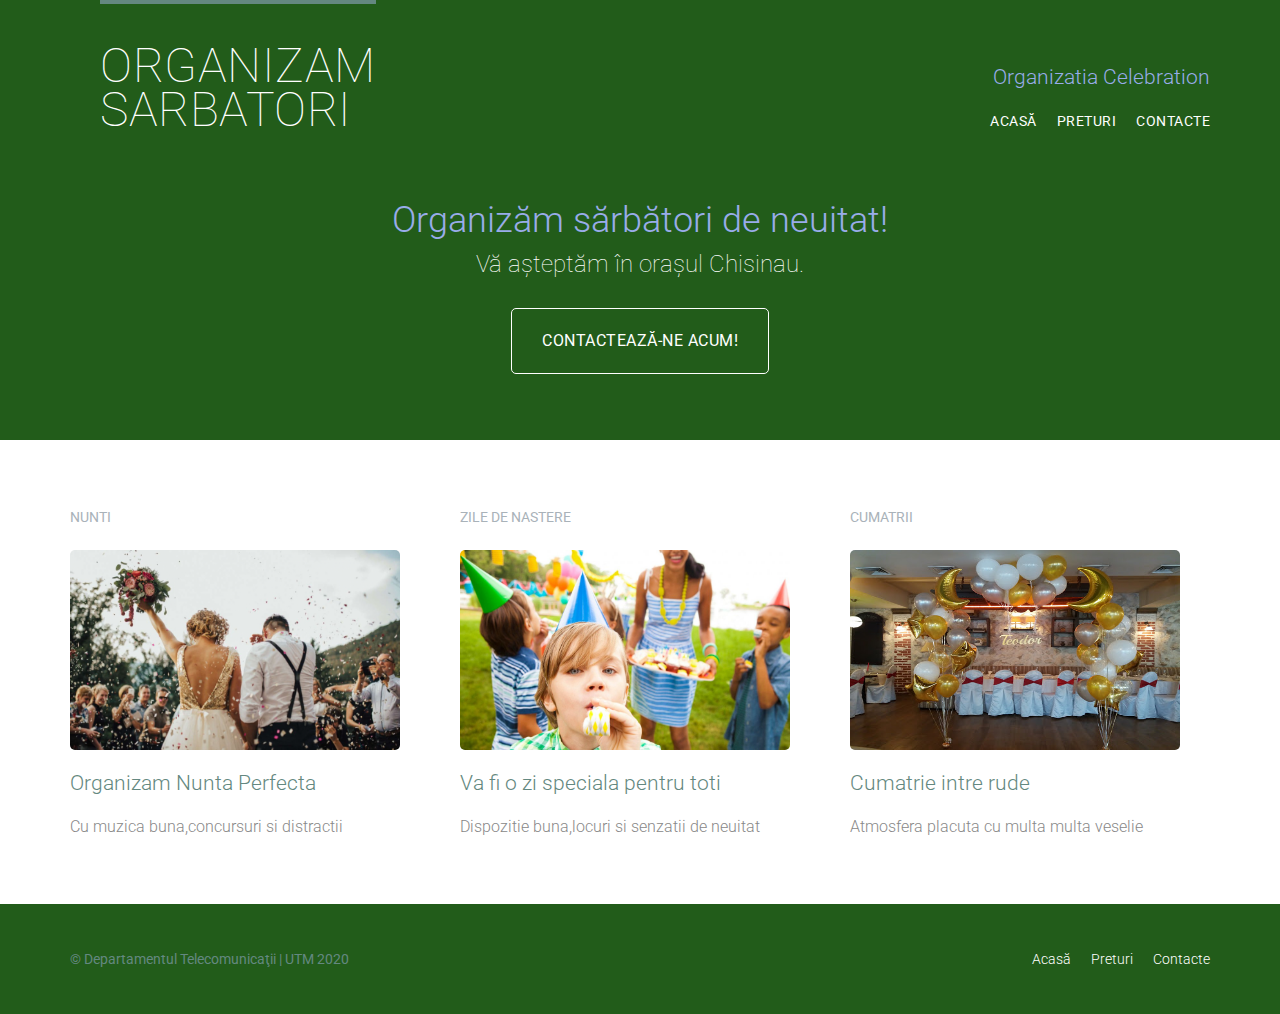
<file: index.html>
<!DOCTYPE html>
<html lang="ro">
  <head>
    <meta charset="utf-8">
    <title>Organizam Sarbatori</title>
    <link rel="stylesheet" href="assets/stylesheets/main.css">
    <link href="https://fonts.googleapis.com/css2?family=Roboto:wght@100;300;400&display=swap" rel="stylesheet">
  </head>
  <body>
    <header class="primary-header container group">
    <section class="container">
    <h1 class="logo">
      <a href="index.html">Organizam <br> Sarbatori</a>
    </h1>
    </section>
    <h3 class="tagline">Organizatia Сelebration</h3>
    <nav class="nav primary-nav">
      <ul>
        <li><a href="index.html">Acasă</a></li><!--
        --><li><a href="preturi.html">Preturi</a></li><!--
        --><li><a href="contacte.html">Contacte</a></li>
      </ul>
    </nav>
    </header>
    <section class="hero container">
    <h2>Organizăm sărbători de neuitat!</h2>
    <p>Vă așteptăm în orașul Chisinau.</p>
    <a class="btn btn-alt" href="contacte.html">Contactează-ne acum!</a>
    </section>
    <section class="row">
    <div class="grid">
  
      <!-- nunta -->

      <section class="teaser col-1-3">
        <h5>Nunti</h5>
        <a href="rst.html">
          <img src="assets/images/home/nunta.jpg" alt="Nunti">
          <h3>Organizam Nunta Perfecta</h3>
        </a>
        <p>Cu muzica buna,concursuri si distractii</p>
      </section><!--
  
        zi de nastere
        
        --><section class="teaser col-1-3">
        <h5>Zile de nastere</h5>
        <a href="imtc.html">
          <img src="assets/images/home/zinastere.jpg" alt="Zile de nastere">
          <h3>Va fi o zi speciala pentru toti</h3>
        </a>
        <p>Dispozitie buna,locuri si senzatii de neuitat</p>
      </section><!--
  
        cumatrie
        
        --><section class="teaser col-1-3">
        <h5>Cumatrii</h5>
        <a href="tst.html">
          <img src="assets/images/home/cumatrie.jpg" alt="Cumatrii">
          <h3>Cumatrie intre rude</h3>
        </a>
        <p>Atmosfera placuta cu multa multa veselie</p>
      </section>
    </div>
    </section>
    <footer class="primary-footer container group">
      <small>&copy; Departamentul Telecomunicaţii | UTM 2020</small>
      <nav class="nav">
        <ul>
          <li><a href="index.html">Acasă</a></li><!--
          --><li><a href="preturi.html">Preturi</a></li><!--
          --><li><a href="contacte.html">Contacte</a></li>
        </ul>
      </nav>      
    </footer>
  </body>
</html>
</file>
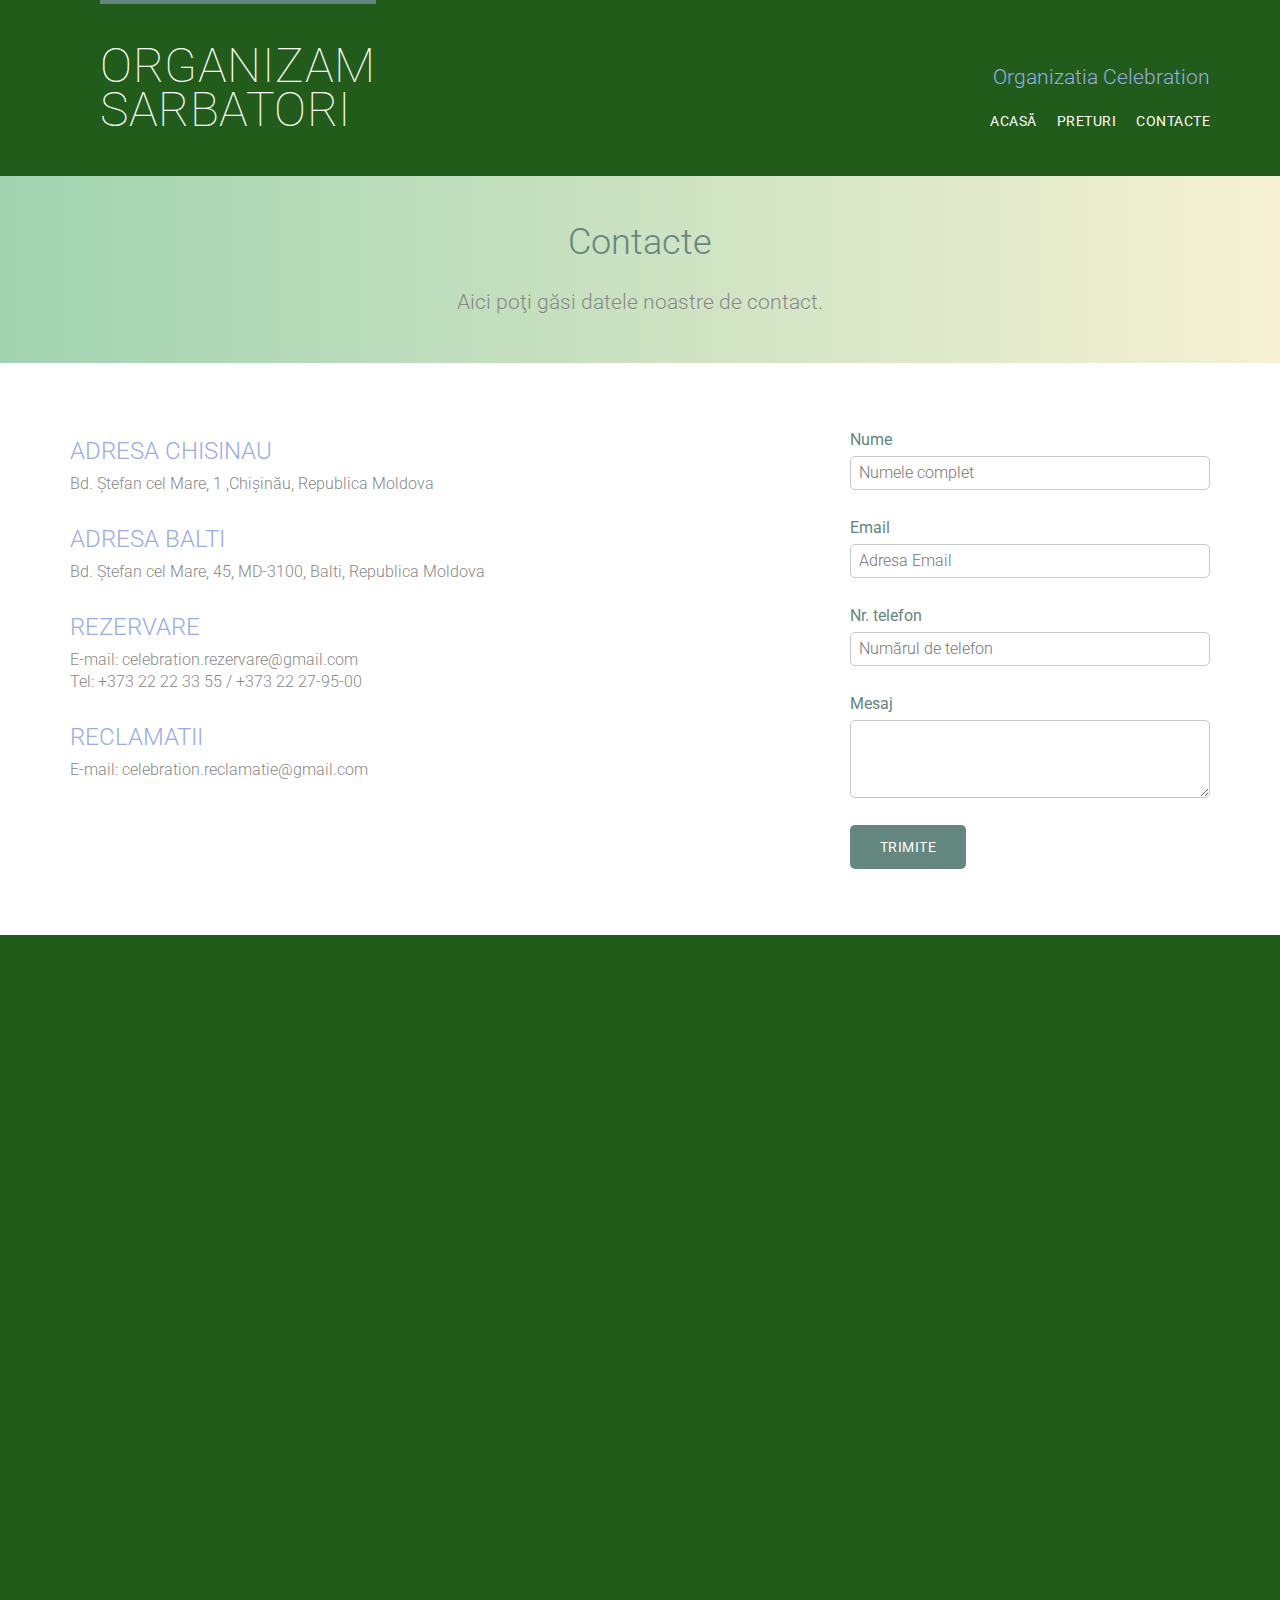
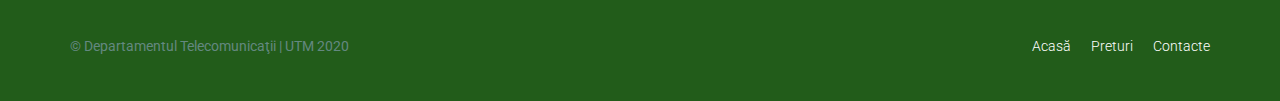
<file: contacte.html>
<!DOCTYPE html>
<html lang="ro">
  <head>
    <meta charset="utf-8">
    <title>Organizam Sarbatori</title>
    <link rel="stylesheet" href="assets/stylesheets/main.css">
    <link href="https://fonts.googleapis.com/css2?family=Roboto:wght@100;300;400&display=swap" rel="stylesheet">
  </head>
  <body>
    <header class="primary-header container group">
    <section class="container">
      <h1 class="logo">
        <a href="index.html">Organizam <br> Sarbatori</a>
      </h1>
    </section>
    <h3 class="tagline">Organizatia Celebration</h3>
    <nav class="nav primary-nav">
      <ul>
        <li><a href="index.html">Acasă</a></li><!--
        --><li><a href="preturi.html">Preturi</a></li><!--
        --><li><a href="contacte.html">Contacte</a></li>
      </ul>
    </nav>    
    </header>
    <section class="row-alt">
      <div class="lead container">
        <h1>Contacte</h1>
        <p>Aici poţi găsi datele noastre de contact.</p>
      </div>
    </section> 
    <section class="row">
      <div class="grid">
    
        <section class="col-2-3">
          <h2>ADRESA CHISINAU</h2>
          <p>Bd. Ştefan cel Mare, 1 ,Chișinău, Republica Moldova</p>
          <h2>ADRESA BALTI</h2>
          <p>Bd. Ştefan cel Mare, 45, MD-3100, Balti, Republica Moldova</p>
          <h2>REZERVARE</h2>
          <p>E-mail: celebration.rezervare@gmail.com <br>
            Tel: +373 22 22 33 55 / +373 22 27-95-00</p>
          <h2>RECLAMATII</h2>
          <p>E-mail: celebration.reclamatie@gmail.com <br>
        </section><!--
    
        --><form class="col-1-3" action="#" method="post">
          <fieldset class="contact-group">

            <label>
              Nume
              <input type="text" name="name" placeholder="Numele complet" required>
            </label>
          
            <label>
              Email
              <input type="email" name="email" placeholder="Adresa Email" required>
            </label>
          
            <label>
              Nr. telefon
              <input type="tel" name="tel" placeholder="Numărul de telefon" required>
            </label>
          
            <label>
              Mesaj
              <textarea name="message"></textarea>
            </label>
          
          </fieldset>
          
          <input class="btn btn-default" type="submit" name="submit" value="Trimite">
        </form>
    
      </div>
    </section>
    <section class="map1">
      <iframe src="https://yandex.ru/map-widget/v1/?um=constructor%3Ad1383e4303e0663d0f07fcafd916fa6fa90954ec4b86ebed3dd1ff203d251442&amp;source=constructor" width="1200" height="656" frameborder="0"></iframe>
    </section>   
    <footer class="primary-footer container group">
      <small>&copy; Departamentul Telecomunicaţii | UTM 2020</small>
      <nav class="nav">
        <ul>
          <li><a href="index.html">Acasă</a></li><!--
          --><li><a href="preturi.html">Preturi</a></li><!--
          --><li><a href="contacte.html">Contacte</a></li>
        </ul>
      </nav>      
    </footer>
  </body>
</html>
</file>
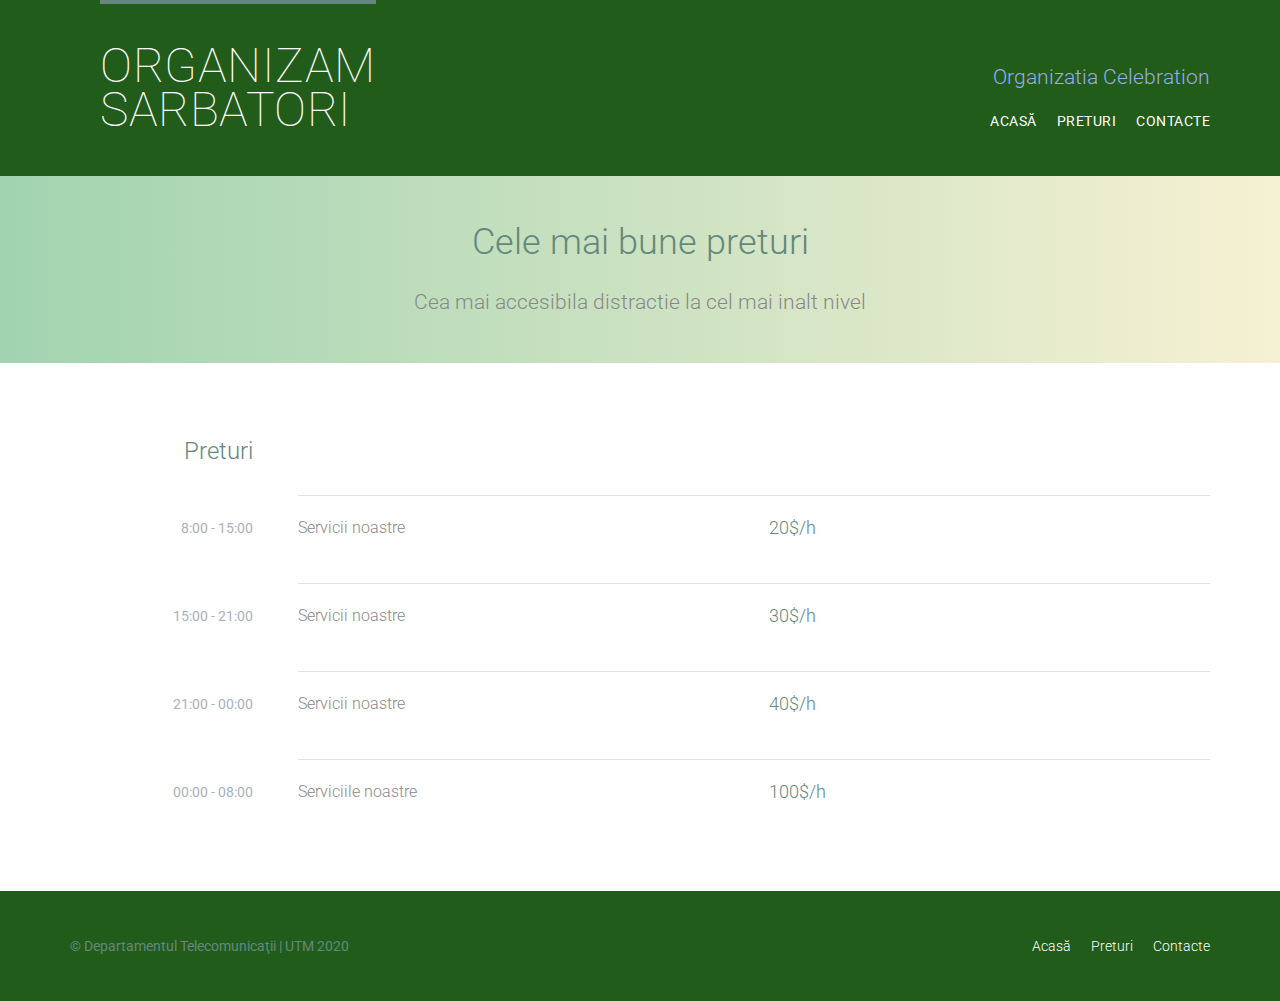
<file: preturi.html>
<!DOCTYPE html>
<html lang="ro">
  <head>
    <meta charset="utf-8">
    <title>Organizam Sarbatori</title>
    <link rel="stylesheet" href="assets/stylesheets/main.css">
    <link href="https://fonts.googleapis.com/css2?family=Roboto:wght@100;300;400&display=swap" rel="stylesheet">
  </head>
  <body>
    <header class="primary-header container group">
    <section class="container">
      <h1 class="logo">
        <a href="index.html">Organizam <br> Sarbatori</a>
      </h1>
    </section>
    <h3 class="tagline">Organizatia Celebration</h3>
    <nav class="nav primary-nav">
      <ul>
        <li><a href="index.html">Acasă</a></li><!--
        --><li><a href="preturi.html">Preturi</a></li><!--
        --><li><a href="contacte.html">Contacte</a></li>
      </ul>
    </nav>    
    </header>
    <section class="row-alt">
      <div class="lead container">
        <h1>Cele mai bune preturi</h1>
        <p>Cea mai accesibila distractie la cel mai inalt nivel</p>
      </div>
    </section>
    <section class="row">
      <div class="container">
    
        <table>
          <thead>
            <tr>
              <th scope="row">
                Preturi
              </th>
            </tr>
          </thead>
          <tbody>
            <tr>
              <th scope="row">
                <time datetime="08:00:00">8:00 - 15:00</time>
              </th>
              <td>
                Servicii noastre
              </td>
              <td>
                <a href="rst.html#nicolae-bejan">
                  <h4>20$/h</h4>
                </a>
              </td>
            </tr>
            <tr>
              <th scope="row">
                <time datetime="15:00:00">15:00 - 21:00</time>
              </th>
              <td>
                Servicii noastre
              </td>
              <td>
                <a href="rst.html#arina-lachi">
                  <h4>30$/h</h4>
                </a>
              </td>
            </tr>
            <tr>
              <th scope="row">
                <time datetime="21:00:00">21:00 - 00:00</time>
              </th>
              <td>
                Servicii noastre
              </td>
              <td>
                <a href="rst.html#lilia-sava">
                  <h4>40$/h</h4>
                </a>
              </td>
            </tr>
            <tr>
              <th scope="row">
                <time datetime="00:00:00">00:00 - 08:00</time>
              </th>
              <td>
                Serviciile noastre
              </td>
              <td>
                <a href="rst.html#andrei-chihai">
                  <h4>100$/h</h4>
                </a>
              </td>
            </tr>
          </tbody>
        </table>
    
      </div>
    </section>    
    <footer class="primary-footer container group">
      <small>&copy; Departamentul Telecomunicaţii | UTM 2020</small>
      <nav class="nav">
        <ul>
          <li><a href="index.html">Acasă</a></li><!--
          --><li><a href="preturi.html">Preturi</a></li><!--
          --><li><a href="contacte.html">Contacte</a></li>
        </ul>
      </nav>      
    </footer>
  </body>
</html>
</file>
<file: assets/stylesheets/main.css>
/* http://meyerweb.com/eric/tools/css/reset/ 2. v2.0 | 20110126
  License: none (public domain)
*/

html, body, div, span, applet, object, iframe,
h1, h2, h3, h4, h5, h6, p, blockquote, pre,
a, abbr, acronym, address, big, cite, code,
del, dfn, em, img, ins, kbd, q, s, samp,
small, strike, strong, sub, sup, tt, var,
b, u, i, center,
dl, dt, dd, ol, ul, li,
fieldset, form, label, legend,
table, caption, tbody, tfoot, thead, tr, th, td,
article, aside, canvas, details, embed,
figure, figcaption, footer, header, hgroup,
menu, nav, output, ruby, section, summary,
time, mark, audio, video {
  margin: 0;
  padding: 0;
  border: 0;
  font-size: 100%;
  font: inherit;
  vertical-align: baseline;
}
/* HTML5 display-role reset for older browsers */
article, aside, details, figcaption, figure,
footer, header, hgroup, menu, nav, section {
  display: block;
}
body {
  line-height: 1;
}
ol, ul {
  list-style: none;
}
blockquote, q {
  quotes: none;
}
blockquote:before, blockquote:after,
q:before, q:after {
  content: '';
  content: none;
}
table {
  border-collapse: collapse;
  border-spacing: 0;
}
/*
  ========================================
  Custom styles
  ========================================
*/
body {
  background: #293f50;
  color: #888;
  font: 300 16px/22px "Roboto", "Open Sans", "Helvetica Neue", Helvetica, Arial, sans-serif;
}
h1, h2, h3, h4 {
  color: #648880;
}
h1 {
  font-size: 36px;
  line-height: 44px;
}
h2 {
  font-size: 24px;
  line-height: 44px;
}
h3 {
  font-size: 21px;
}
h4 {
  font-size: 18px;
}
h5 {
  color: #a9b2b9;
  font-size: 14px;
  font-weight: 400;
  text-transform: uppercase;
}
strong {
  font-weight: 400;
}
cite, em {
  font-style: italic;
}
/*
  ========================================
  Links
  ========================================
*/

a {
  color: #648880;
  text-decoration: none;
}
a:hover {
  color: #a9b2b9;
}
p a {
  border-bottom: 1px solid #dfe2e5;
}
.primary-header a,
.primary-footer a {
  color: #fff;
}
.primary-header a:hover,
.primary-footer a:hover {
  color: #648880;
}
/*
  ========================================
  Grid
  ========================================
*/

*,
*:before,
*:after {
  -webkit-box-sizing: border-box;
     -moz-box-sizing: border-box;
          box-sizing: border-box;
}
.container,
.grid {
  margin: 0 auto;
  width: 1200px;
}
.container {
  padding-left: 30px;
  padding-right: 30px;
}
.col-1-3 {
  width: 33.33%;
}
.col-2-3 {
  width: 66.66%;
}
.col-1-3,
.col-2-3 {
  display: inline-block;
  vertical-align: top;
}
.grid,
.col-1-3,
.col-2-3 {
  padding-left: 15px;
  padding-right: 15px;
}
/*
  ========================================
  Clearfix
  ========================================
*/
.group:before,
.group:after {
  content: "";
  display: table;
}
.group:after {
  clear: both;
}
.group {
  clear: both;
  *zoom: 1;
}
/*
  ========================================
  Rows
  ========================================
*/

.row,
.row-alt{
  min-width: 1200px;
}
.row {
  background: #fff;
  padding: 66px 0 44px 0;
}
.row-alt {
  background: #cbe2c1;
  background: -webkit-linear-gradient(to right, #32C020, #BADE10);
  background: -moz-linear-gradient(to right, #32C020, #BADE10);
  background: linear-gradient(to right, #32C020, #BADE10);
  padding: 44px 0 22px 0;
}
/*
  ========================================
  Typography
  ========================================
*/

h1, h3, h4, h5, p {
  margin-bottom: 22px;
}
/*
  ========================================
  Leads
  ========================================
*/

.lead {
  text-align: center;
}
.lead p {
  font-size: 21px;
  line-height: 33px;
}
/*
  ========================================
  Buttons
  ========================================
*/

.btn {
  border-radius: 5px;
  color: #fff;
  cursor: pointer;
  display: inline-block;
  font-weight: 400;
  letter-spacing: .5px;
  margin: 0;
  text-transform: uppercase;
}
.btn-alt {
  border: 1px solid #fff;
  padding: 10px 30px;
}
.btn-alt:hover {
  background: #fff;
  color: #648880;
}
.btn-default {
  border: 0;
  background: #648880;
  padding: 11px 30px;
  font-size: 14px;
}
.btn-default:hover {
  background: #77a198;
}
/*
  ========================================
  Home
  ========================================
*/

.hero {
  color: #fff;
  line-height: 44px;
  padding: 22px 80px 66px 80px;
  text-align: center;
}
.hero h2 {
  font-size: 36px;
}
.hero p {
  font-size: 24px;
  font-weight: 100;
}
.teaser a:hover h3 {
  color: #a9b2b9;
}
.teaser img {
  border-radius: 5px;
  display: block;
  margin-bottom: 22px;
  width: 330px;
  height: 200px;
}
/*
  ========================================
  Primary header
  ========================================
*/

.logo {
  border-top: 4px solid #648880;
  float: left;
  font-size: 48px;
  font-weight: 100;
  letter-spacing: .5px;
  line-height: 44px;
  padding: 40px 0 22px 0;
  text-transform: uppercase;
}
.tagline {
  margin: 66px 0 22px 0;
  text-align: right;
}
.primary-nav {
  font-size: 14px;
  font-weight: 400;
  letter-spacing: .5px;
  text-transform: uppercase;
}
/*
  ========================================
  Primary footer
  ========================================
*/

.primary-footer {
  color: #648880;
  font-size: 14px;
  padding-bottom: 44px;
  padding-top: 44px;
}
.primary-footer small {
  float: left;
  font-weight: 400;
}
/*
  ========================================
  Navigation
  ========================================
*/

.nav {
  text-align: right;
}
.nav li {
  display: inline-block;
  margin: 0 10px;
  vertical-align: top;
}
.nav li:last-child {
  margin-right: 0;
}
/*
  ========================================
  Teachers
  ========================================
*/
  
.teacher-info {
  border: 1px solid #dfe2e5;
  border-radius: 5px;
  margin-top: 88px;
  padding-bottom: 22px;
  text-align: center;
}
.teacher {
  margin-bottom: 44px;
}
.teacher-info img {
  border-radius: 50%;
  height: 130px;
  margin: -66px 0 22px 0;
  vertical-align: top;
}
/*
  ========================================
  Schedule
  ========================================
*/

table {
  margin-bottom: 44px;
  width: 100%;
}
table:last-child {
  margin-bottom: 0;
}
th,
td {
  padding-bottom: 22px;
  vertical-align: top;
}
th {
  padding-right: 45px;
  text-align: right;
  width: 20%;
}
td {
  width: 40%;
}
thead {
  line-height: 44px;
}
thead th {
  color: #648880;
  font-size: 24px;
}
tbody th {
  color: #a9b2b9;
  font-size: 14px;
  font-weight: 400;
  padding-top: 22px;
  text-transform: uppercase;
}
tbody td {
  border-top: 1px solid #dfe2e5;
  padding-top: 21px;
}
tbody td:first-of-type {
  padding-right: 15px;
}
tbody td:last-of-type {
  padding-left: 15px;
}
tbody td:only-of-type {
  padding-left: 0;
  padding-right: 0;
}
/*
  ========================================
  Location
  ========================================
*/

.map-utm {
  margin-bottom: 66px;
}
/*
  ========================================
  Contacts
  ========================================
*/
form {
  margin-bottom: 22px;
}
input,
textarea {
  font: 300 16px/22px "Roboto", "Open Sans", "Helvetica Neue", Helvetica, Arial, sans-serif;
}
.contact-group label {
  color: #648880;
  cursor: pointer;
  font-weight: 400;
}
.contact-group input,
.contact-group textarea {
  border: 1px solid #c6c9cc;
  border-radius: 5px;
  color: #888;
  display: block;
  margin: 5px 0 27px 0;
  padding: 5px 8px;
}
.contact-group input,
.contact-group textarea {
  width: 100%;
}
.contact-group textarea {
  height: 78px;
}
/* http://meyerweb.com/eric/tools/css/reset/ 2. v2.0 | 20110126
  License: none (public domain)
*/

html, body, div, span, applet, object, iframe,
h1, h2, h3, h4, h5, h6, p, blockquote, pre,
a, abbr, acronym, address, big, cite, code,
del, dfn, em, img, ins, kbd, q, s, samp,
small, strike, strong, sub, sup, tt, var,
b, u, i, center,
dl, dt, dd, ol, ul, li,
fieldset, form, label, legend,
table, caption, tbody, tfoot, thead, tr, th, td,
article, aside, canvas, details, embed,
figure, figcaption, footer, header, hgroup,
menu, nav, output, ruby, section, summary,
time, mark, audio, video {
  margin: 0;
  padding: 0;
  border: 0;
  font-size: 100%;
  font: inherit;
  vertical-align: baseline;
}
/* HTML5 display-role reset for older browsers */
article, aside, details, figcaption, figure,
footer, header, hgroup, menu, nav, section {
  display: block;
}
body {
  line-height: 1;
}
ol, ul {
  list-style: none;
}
blockquote, q {
  quotes: none;
}
blockquote:before, blockquote:after,
q:before, q:after {
  content: '';
  content: none;
}
table {
  border-collapse: collapse;
  border-spacing: 0;
}
/*
  ========================================
  Custom styles
  ========================================
*/
body {
  background: #293f50;
  color: #888;
  font: 300 16px/22px "Roboto", "Open Sans", "Helvetica Neue", Helvetica, Arial, sans-serif;
}
h1, h2, h3, h4 {
  color: #648880;
}
h1 {
  font-size: 36px;
  line-height: 44px;
}
h2 {
  font-size: 24px;
  line-height: 44px;
}
h3 {
  font-size: 21px;
}
h4 {
  font-size: 18px;
}
h5 {
  color: #a9b2b9;
  font-size: 14px;
  font-weight: 400;
  text-transform: uppercase;
}
strong {
  font-weight: 400;
}
cite, em {
  font-style: italic;
}
/*
  ========================================
  Links
  ========================================
*/

a {
  color: #648880;
  text-decoration: none;
}
a:hover {
  color: #a9b2b9;
}
p a {
  border-bottom: 1px solid #dfe2e5;
}
.primary-header a,
.primary-footer a {
  color: #fff;
}
.primary-header a:hover,
.primary-footer a:hover {
  color: #648880;
}
/*
  ========================================
  Grid
  ========================================
*/

*,
*:before,
*:after {
  -webkit-box-sizing: border-box;
     -moz-box-sizing: border-box;
          box-sizing: border-box;
}
.container,
.grid {
  margin: 0 auto;
  width: 1200px;
}
.container {
  padding-left: 30px;
  padding-right: 30px;
}
.col-1-3 {
  width: 33.33%;
}
.col-2-3 {
  width: 66.66%;
}
.col-1-3,
.col-2-3 {
  display: inline-block;
  vertical-align: top;
}
.grid,
.col-1-3,
.col-2-3 {
  padding-left: 15px;
  padding-right: 15px;
}
/*
  ========================================
  Clearfix
  ========================================
*/
.group:before,
.group:after {
  content: "";
  display: table;
}
.group:after {
  clear: both;
}
.group {
  clear: both;
  *zoom: 1;
}
/*
  ========================================
  Rows
  ========================================
*/

.row,
.row-alt{
  min-width: 1200px;
}
.row {
  background: #fff;
  padding: 66px 0 44px 0;
}
.row-alt {
  background: #cbe2c1;
  background: -webkit-linear-gradient(to right, #a1d3b0, #f6f1d3);
  background: -moz-linear-gradient(to right, #a1d3b0, #f6f1d3);
  background: linear-gradient(to right, #a1d3b0, #f6f1d3);
  padding: 44px 0 22px 0;
}
/*
  ========================================
  Typography
  ========================================
*/

h1, h3, h4, h5, p {
  margin-bottom: 22px;
}
/*
  ========================================
  Leads
  ========================================
*/

.lead {
  text-align: center;
}
.lead p {
  font-size: 21px;
  line-height: 33px;
}
/*
  ========================================
  Buttons
  ========================================
*/

.btn {
  border-radius: 5px;
  color: #fff;
  cursor: pointer;
  display: inline-block;
  font-weight: 400;
  letter-spacing: .5px;
  margin: 0;
  text-transform: uppercase;
}
.btn-alt {
  border: 1px solid #fff;
  padding: 10px 30px;
}
.btn-alt:hover {
  background: #fff;
  color: #648880;
}
.btn-default {
  border: 0;
  background: #648880;
  padding: 11px 30px;
  font-size: 14px;
}
.btn-default:hover {
  background: #77a198;
}
/*
  ========================================
  Home
  ========================================
*/

.hero {
  color: #fff;
  line-height: 44px;
  padding: 22px 80px 66px 80px;
  text-align: center;
}
.hero h2 {
  font-size: 36px;
}
.hero p {
  font-size: 24px;
  font-weight: 100;
}
.teaser a:hover h3 {
  color: #a9b2b9;
}
.teaser img {
  border-radius: 5px;
  display: block;
  margin-bottom: 22px;
  width: 330px;
  height: 200px;
}
.tagline {
  color: #99ACE9;
}
/*
  ========================================
  Primary header
  ========================================
*/

.logo {
  border-top: 4px solid #648880;
  float: left;
  font-size: 48px;
  font-weight: 100;
  letter-spacing: .5px;
  line-height: 44px;
  padding: 40px 0 22px 0;
  text-transform: uppercase;
}
.tagline {
  margin: 66px 0 22px 0;
  text-align: right;
}
.primary-nav {
  font-size: 14px;
  font-weight: 400;
  letter-spacing: .5px;
  text-transform: uppercase;
}
/*
  ========================================
  Primary footer
  ========================================
*/

.primary-footer {
  color: #648880;
  font-size: 14px;
  padding-bottom: 44px;
  padding-top: 44px;
}
.primary-footer small {
  float: left;
  font-weight: 400;
}
/*
  ========================================
  Navigation
  ========================================
*/

.nav {
  text-align: right;
}
.nav li {
  display: inline-block;
  margin: 0 10px;
  vertical-align: top;
}
.nav li:last-child {
  margin-right: 0;
}
/*
  ========================================
  Teachers
  ========================================
*/
  
.teacher-info {
  border: 1px solid #dfe2e5;
  border-radius: 5px;
  margin-top: 88px;
  padding-bottom: 22px;
  text-align: center;
}
.teacher {
  margin-bottom: 44px;
}
.teacher-info img {
  border-radius: 50%;
  height: 130px;
  margin: -66px 0 22px 0;
  vertical-align: top;
}
h2 {
  color: #99ACE9;
}
/*
  ========================================
  Schedule
  ========================================
*/

table {
  margin-bottom: 44px;
  width: 100%;
}
table:last-child {
  margin-bottom: 0;
}
th,
td {
  padding-bottom: 22px;
  vertical-align: top;
}
th {
  padding-right: 45px;
  text-align: right;
  width: 20%;
}
td {
  width: 40%;
}
thead {
  line-height: 44px;
}
thead th {
  color: #648880;
  font-size: 24px;
}
tbody th {
  color: #a9b2b9;
  font-size: 14px;
  font-weight: 400;
  padding-top: 22px;
  text-transform: uppercase;
}
tbody td {
  border-top: 1px solid #dfe2e5;
  padding-top: 21px;
}
tbody td:first-of-type {
  padding-right: 15px;
}
tbody td:last-of-type {
  padding-left: 15px;
}
tbody td:only-of-type {
  padding-left: 0;
  padding-right: 0;
}
/*
  ========================================
  Location
  ========================================
*/

.map-utm {
  margin-bottom: 66px;
}
/*
  ========================================
  Contacts
  ========================================
*/
form {
  margin-bottom: 22px;
}
input,
textarea {
  font: 300 16px/22px "Roboto", "Open Sans", "Helvetica Neue", Helvetica, Arial, sans-serif;
}
.contact-group label {
  color: #648880;
  cursor: pointer;
  font-weight: 400;
}
.contact-group input,
.contact-group textarea {
  border: 1px solid #c6c9cc;
  border-radius: 5px;
  color: #888;
  display: block;
  margin: 5px 0 27px 0;
  padding: 5px 8px;
}
.contact-group input,
.contact-group textarea {
  width: 100%;
}
.contact-group textarea {
  height: 78px;
}
.map1{
  display: flex;
  flex-direction: row;
  align-items: center;
  justify-content: center;
}
body{
  background-color: #225C1A;
}
</file>
